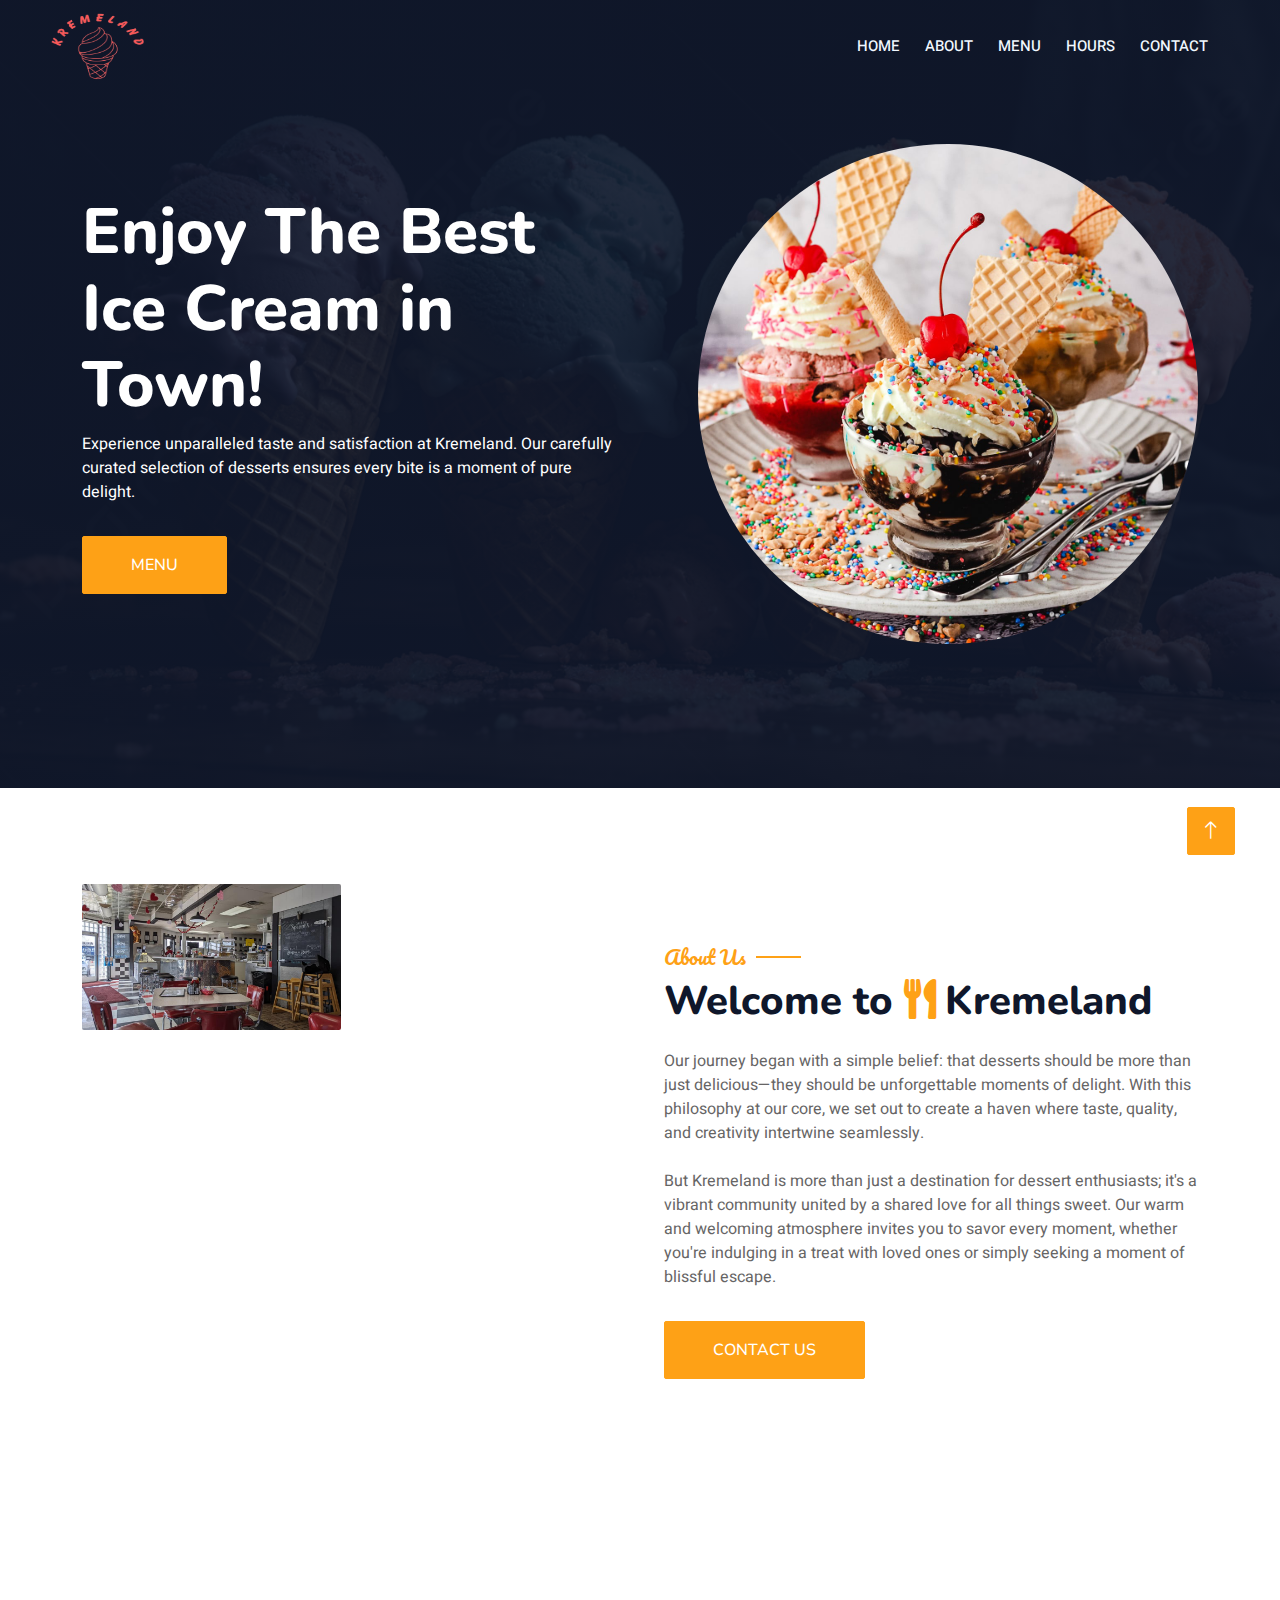
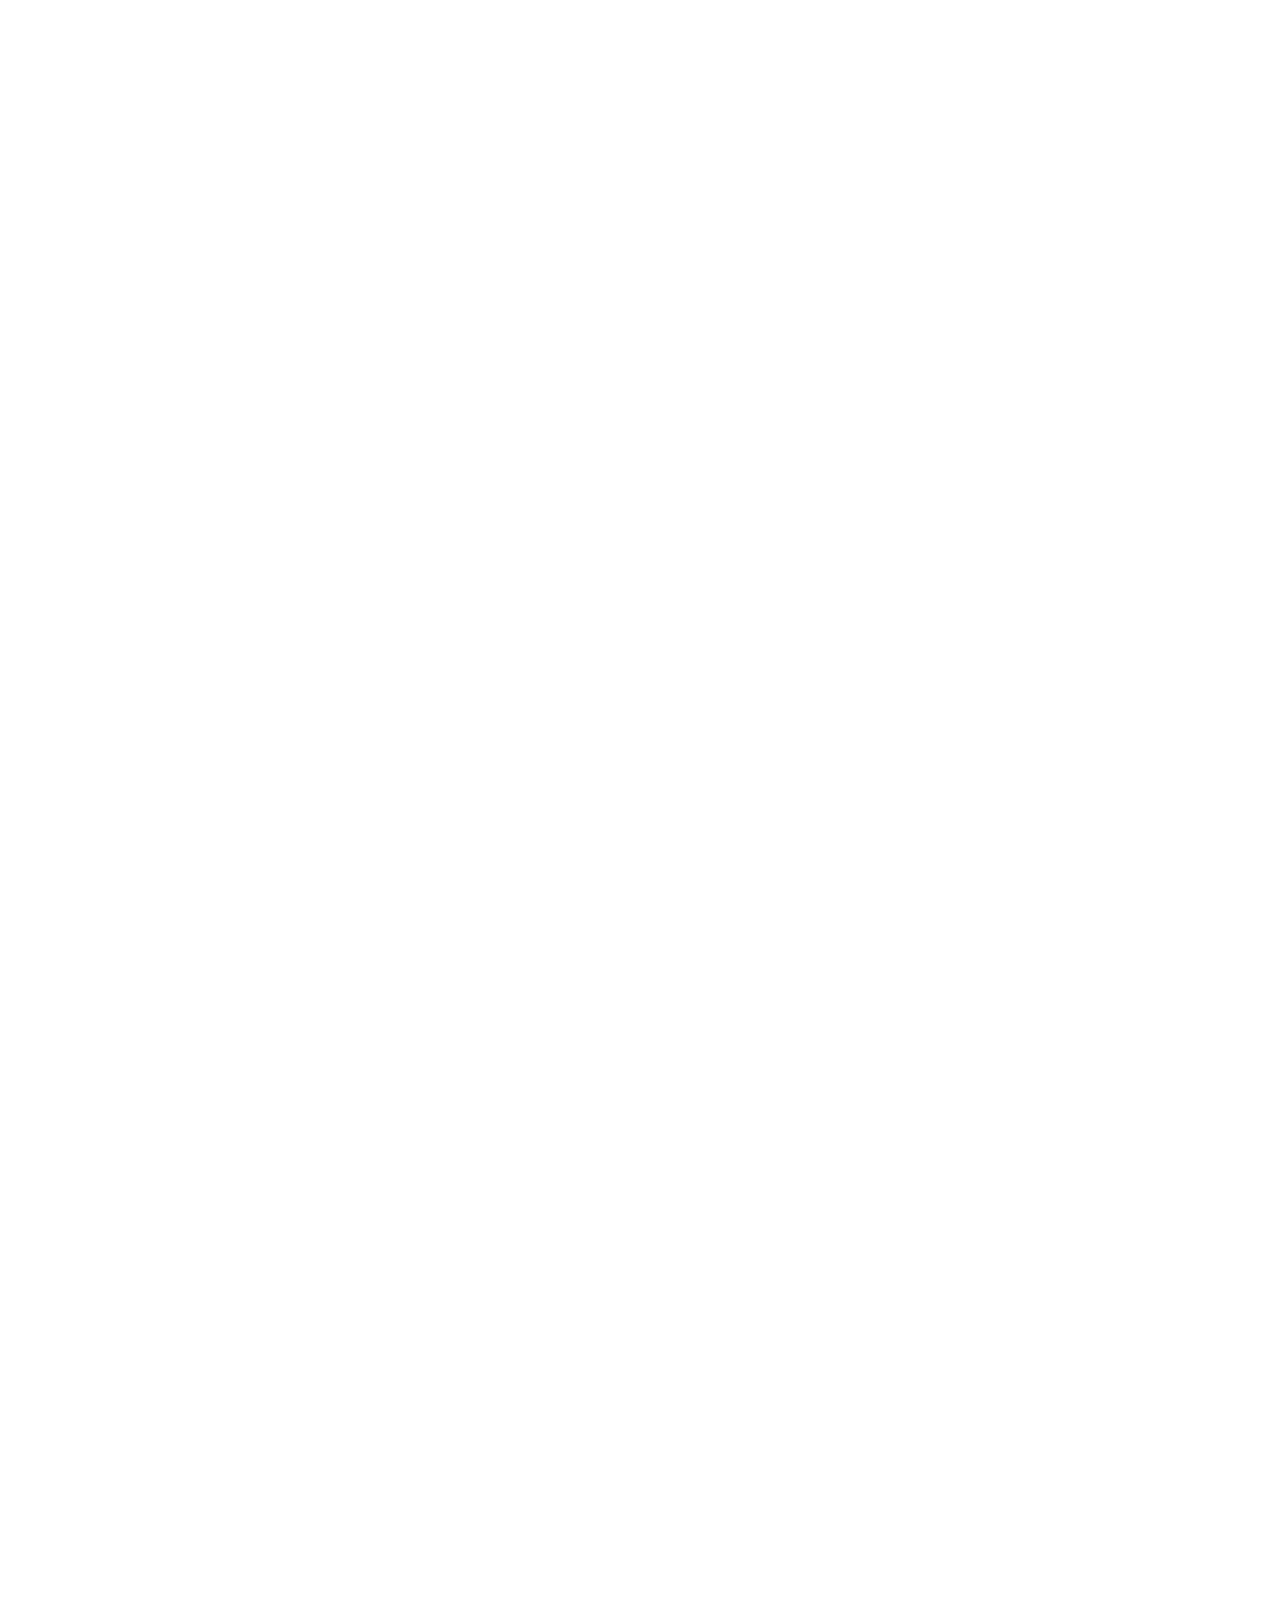
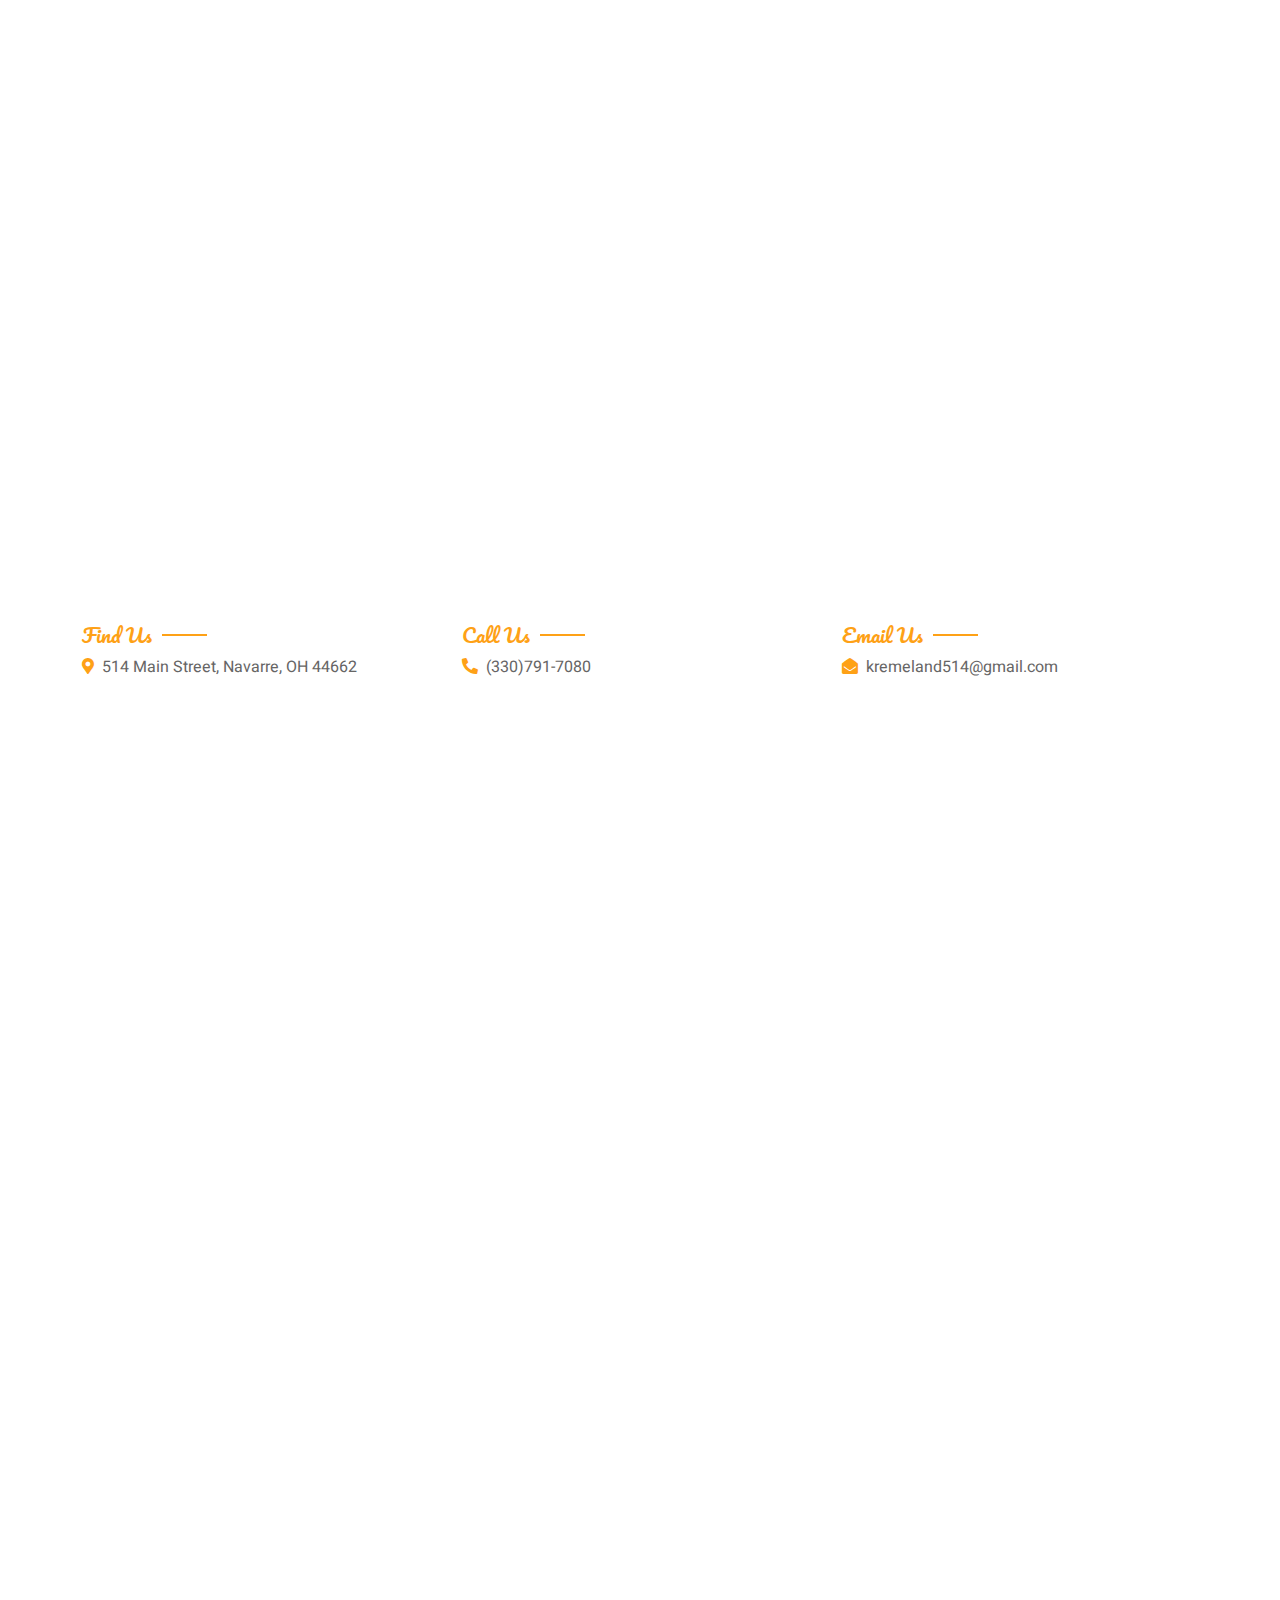
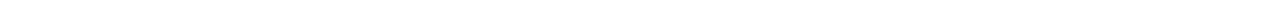
<file: index.html>
<!DOCTYPE html>
<html lang="en">

<head>
    <meta charset="utf-8">
    <title>Kremeland</title>
    <meta content="width=device-width, initial-scale=1.0" name="viewport">
    <meta content="" name="keywords">
    <meta content="" name="description">

    <!-- Favicon -->
    <link href="images/logo.jpg" rel="icon">

    <!--tailwind css
    <script src="https://cdn.tailwindcss.com"></script>-->




    <!-- Google Web Fonts -->
    <link rel="preconnect" href="https://fonts.googleapis.com">
    <link rel="preconnect" href="https://fonts.gstatic.com" crossorigin>
    <link href="https://fonts.googleapis.com/css2?family=Heebo:wght@400;500;600&family=Nunito:wght@600;700;800&family=Pacifico&display=swap" rel="stylesheet">

    <!-- Icon Font Stylesheet -->
    <link href="https://cdnjs.cloudflare.com/ajax/libs/font-awesome/5.10.0/css/all.min.css" rel="stylesheet">
    <link href="https://cdn.jsdelivr.net/npm/bootstrap-icons@1.4.1/font/bootstrap-icons.css" rel="stylesheet">

    <!-- Libraries Stylesheet -->
    <link href="lib/animate/animate.min.css" rel="stylesheet">
    <link href="lib/owlcarousel/assets/owl.carousel.min.css" rel="stylesheet">
    <link href="lib/tempusdominus/css/tempusdominus-bootstrap-4.min.css" rel="stylesheet" />

    <!-- Customized Bootstrap Stylesheet -->
    <link href="css/bootstrap.min.css" rel="stylesheet">

    <!-- Template Stylesheet -->
    <link href="css/style.css" rel="stylesheet">


</head>

<body>
    <div class="container-fluid bg-white p-0">
        <!-- Spinner Start -->
        <div id="spinner" class="show bg-white position-fixed translate-middle w-100 vh-100 top-50 start-50 d-flex align-items-center justify-content-center">
            <div class="spinner-border text-primary" style="width: 3rem; height: 3rem;" role="status">
                <span class="sr-only">Loading...</span>
            </div>
        </div>
        <!-- Spinner End -->


        <!-- Navbar & Hero Start -->
        <div class="container-fluid position-relative p-0">
            <nav class="navbar navbar-expand-lg navbar-dark bg-dark px-4 px-lg-5 py-3 py-lg-0">
                <a href="" class="navbar-brand p-0">
                    <!--<h1 class="text-primary m-0"><i class="fa fa-utensils me-3"></i>Kremeland</h1>-->
                    <img src="images/logo.png" alt="Kremeland" class="me-3" width="100" height="100">
                </a>
                <button class="navbar-toggler" type="button" data-bs-toggle="collapse" data-bs-target="#navbarCollapse">
                    <span class="fa fa-bars"></span>
                </button>
                <div class="collapse navbar-collapse" id="navbarCollapse">
                    <div class="navbar-nav ms-auto py-0 pe-4">
                        <a href="index.html" class="nav-item nav-link">Home</a>
                        <a href="#about" class="nav-item nav-link">About</a>
                        <a href="#menu" class="nav-item nav-link">Menu</a>
                        <a href="#opening" class="nav-item nav-link">Hours</a>
                        <a href="#contact" class="nav-item nav-link">Contact</a>
                    </div>
                </div>
            </nav>

            <div class="container-fluid py-5 bg-dark hero-header mb-5">
                <div class="container my-5 py-5">
                    <div class="row align-items-center g-5">
                        <div class="col-lg-6 text-center text-lg-start">
                            <h1 class="display-3 text-white animated slideInLeft">Enjoy The Best<br>Ice Cream in Town!</h1>
                            <p class="text-white animated slideInLeft mb-4 pb-2">
                                Experience unparalleled taste and satisfaction at Kremeland. Our carefully curated selection of desserts ensures every
                                bite is a moment of pure delight.
                            </p>
                            <a href="#menu" class="btn btn-primary py-sm-3 px-sm-5 me-3 animated slideInLeft">Menu</a>
                        </div>
                        <div class="col-lg-6 dflex text-center align-items-center text-lg-end overflow-hidden">
                            <img class="img-fluid hero_img rounded-full h-80 w-80" src="img/ice-scream1.jpg" alt="">
                        </div>
                    </div>
                </div>
            </div>
        </div>
        <!-- Navbar & Hero End -->

        <!-- About Start -->
        <div id="about" class="container-fluid py-5">
            <div class="container">
                <div class="row g-5 align-items-center">
                    <div class="col-lg-6">
                        <div class="row g-3">
                            <div class="col-6 text-start">
                                <img class="img-fluid rounded w-100 wow zoomIn" data-wow-delay="0.1s" src="img/kremeland4.jpg">
                            </div>
                            <div class="col-6 text-start">
                                <img class="img-fluid rounded w-75 wow zoomIn" data-wow-delay="0.3s" src="img/kremeland1.jpg" style="margin-top: 25%;">
                            </div>
                            <div class="col-6 text-end">
                                <img class="img-fluid rounded w-75 wow zoomIn" data-wow-delay="0.5s" src="img/kremeland3.jpg">
                            </div>
                            <div class="col-6 text-end">
                                <img class="img-fluid rounded w-100 wow zoomIn" data-wow-delay="0.7s" src="img/kremeland5.jpg">
                            </div>
                        </div>
                    </div>
                    <div class="col-lg-6">
                        <h5 class="section-title ff-secondary text-start text-primary fw-normal">About Us</h5>
                        <h1 class="mb-4">Welcome to <i class="fa fa-utensils text-primary me-2"></i>Kremeland</h1>
                        <p class="mb-4">
                            Our journey began with a simple belief: that desserts should be more than just delicious—they should be unforgettable
                            moments of delight. With this philosophy at our core, we set out to create a haven where taste, quality, and creativity
                            intertwine seamlessly.
                        </p>
                        <p class="mb-4">
                            But Kremeland is more than just a destination for dessert enthusiasts; it's a vibrant community united by a shared love
                            for all things sweet. Our warm and welcoming atmosphere invites you to savor every moment, whether you're indulging in a
                            treat with loved ones or simply seeking a moment of blissful escape.
                        </p>
                        <a class="btn btn-primary py-3 px-5 mt-2" href="#contact">Contact Us</a>
                    </div>
                </div>
            </div>
        </div>
        <!-- About End -->


        <!-- Menu Start -->
        <div id="menu" class="container-fluid py-5">
            <div class="container">
                <div class="text-center wow fadeInUp" data-wow-delay="0.1s">
                    <h5 class="section-title ff-secondary text-center text-primary fw-normal">Food Menu</h5>
                    <h1 class="mb-5">Most Popular Items</h1>
                </div>
                <div class="tab-class text-center wow fadeInUp" data-wow-delay="0.1s">
                    <ul class="nav nav-pills d-inline-flex justify-content-center border-bottom mb-5">
                        <li class="nav-item">
                            <a class="d-flex align-items-center text-start mx-3 ms-0 pb-3 active" data-bs-toggle="pill" href="#tab-1">
                                <i class="fa fa-ice-cream fa-2x text-primary"></i>
                                <div class="ps-3">
                                    <h6 class="mt-n1 mb-0">Ice Cream</h6>
                                </div>
                            </a>
                        </li>
                        <li class="nav-item">
                            <a class="d-flex align-items-center text-start mx-3 pb-3" data-bs-toggle="pill" href="#tab-2">
                                <i class="fa fa-coffee fa-2x text-primary"></i>
                                <div class="ps-3">
                                    <h6 class="mt-n1 mb-0">Breakfast</h6>
                                </div>
                            </a>
                        </li>
                        <li class="nav-item">
                            <a class="d-flex align-items-center text-start mx-3 me-0 pb-3" data-bs-toggle="pill" href="#tab-3">
                                <i class="fa fa-utensils fa-2x text-primary"></i>
                                <div class="ps-3">
                                    <h6 class="mt-n1 mb-0">Lunch & Dinner</h6>
                                </div>
                            </a>
                        </li>
                    </ul>
                    <div class="tab-content">
                        <div id="tab-1" class="tab-pane fade show p-0 active">
                            <div class="row">
                                <div class="d-flex align-items-center">
                                    <img src="images/icecreammenu.jpg" alt="ice scream menu" class="img-fluid">
                                </div>
                            </div>


                        </div>
                        <div id="tab-2" class="tab-pane fade show p-0">
                            <div class="row">
                                <div class="d-flex align-items-center">
                                    <img src="images/breakfastmenu.jpg" alt="ice scream menu" class="img-fluid">
                                </div>
                            </div>
                        </div>
                        <div id="tab-3" class="tab-pane fade show p-0">
                            <div class="col g-4">
                                <div class="row">
                                    <img src="images/dinnermenu1.jpg" alt="ice scream menu" class="img-fluid">
                                </div>
                                <div class="row">
                                    <img src="images/dinnermenu2.jpg" alt="ice scream menu" class="img-fluid">
                                </div>
                            </div>
                        </div>

                    </div>
                </div>
            </div>
        </div>
        <!-- Menu End -->
        
        <!-- Contact & map Section-->
      <div id="contact" class="container-xxl py-5">
    <div class="container">
        <div class="text-center wow fadeInUp" data-wow-delay="0.1s"
            style="visibility: visible; animation-delay: 0.1s; animation-name: fadeInUp;">
            <h5 class="section-title ff-secondary text-center text-primary fw-normal">Contact Us</h5>
            <h1 class="mb-5">Contact For Any Query</h1>
        </div>
        <div class="row g-4">
            <div class="col-12">
                <div class="row gy-4">
                    <div class="col-md-4">
                        <h5 class="section-title ff-secondary fw-normal text-start text-primary">Find Us</h5>
                        <p><i class="fa fa-map-marker-alt text-primary me-2"></i>514 Main Street, Navarre, OH 44662</p>
                    </div>
                    <div class="col-md-4">
                        <h5 class="section-title ff-secondary fw-normal text-start text-primary">Call Us</h5>
                        <p><i class="fa fa-phone-alt text-primary me-2"></i>(330)791-7080</p>
                    </div>
                    <div class="col-md-4">
                        <h5 class="section-title ff-secondary fw-normal text-start text-primary">Email Us</h5>
                        <p><i class="fa fa-envelope-open text-primary me-2"></i>kremeland514@gmail.com</p>
                    </div>
                </div>
            </div>
            <div class="col-md-6 wow fadeIn" data-wow-delay="0.1s"
                style="visibility: visible; animation-delay: 0.1s; animation-name: fadeIn;">
<iframe class="position-relative rounded w-100 h-100"
    src="https://www.google.com/maps/embed?pb=!1m18!1m12!1m3!1d15092.253978286993!2d-81.51776107925804!3d40.72615538071802!2m3!1f0!2f0!3f0!3m2!1i1024!2i768!4f13.1!3m3!1m2!1s0x8834f5eb2d9a389f%3A0x42cc644d74b18d15!2s514%20Main%20St%2C%20Navarre%2C%20OH%2044662%2C%20USA!5e0!3m2!1sen!2sbd!4v1603794290143!5m2!1sen!2sbd"
    frameborder="0" style="min-height: 350px; border:0;" allowfullscreen="" aria-hidden="false" tabindex="0"></iframe>

            </div>
            <div class="col-md-6">
                <div class="wow fadeInUp" data-wow-delay="0.2s"
                    style="visibility: visible; animation-delay: 0.2s; animation-name: fadeInUp;">

<form method="post" enctype="text/plain">
    <div class="row g-3">
        <div class="col-md-6">
            <div class="form-floating">
                <input type="text" class="form-control" id="InputName" name="InputName" placeholder="Your Name" name="name">
                <label for="name">Your Name</label>
            </div>
        </div>
        <div class="col-md-6">
            <div class="form-floating">
                <input type="email" class="form-control" id="InputEmail" name="InputEmail" placeholder="Your Email" name="email">
                <label for="email">Your Email</label>
            </div>
        </div>
        <div class="col-12">
            <div class="form-floating">
                <input type="text" class="form-control" id="InputSubject"name="InputSubject" placeholder="Subject" name="subject">
                <label for="subject">Subject</label>
            </div>
        </div>
        <div class="col-12">
            <div class="form-floating">
                <textarea class="form-control" id="InputMessage" name="InputMessage" placeholder="Leave a message here" id="message" style="height: 150px"
                    name="message"></textarea>
                <label for="message">Message</label>
            </div>
        </div>
        <div class="col-12">
            <button class="btn btn-primary w-100 py-3" type="button" onclick="sendEmail()">Send Message</button>
        </div>
    </div>
</form>

                </div>
            </div>
        </div>
    </div>
      </div>
        <!-- Contact & map end-->

        <!-- Footer Start -->
        <div class="container-fluid bg-dark text-light footer pt-5 mt-5 wow fadeIn" data-wow-delay="0.1s">
            <div class="container py-5">
                <div class="row g-5">
                    <div class="col-lg-3 col-md-6">
                        <h4 class="section-title ff-secondary text-start text-primary fw-normal mb-4">Company</h4>
                        <a class="btn btn-link" href="#about">About Us</a>
                        <a class="btn btn-link" href="#contact">Contact Us</a>
                        <a class="btn btn-link" href="#">Privacy Policy</a>
                        <a class="btn btn-link" href="#">Terms & Condition</a>
                    </div>
                    <div class="col-lg-3 col-md-6">
                        <h4 class="section-title ff-secondary text-start text-primary fw-normal mb-4">Contact</h4>
                        <p class="mb-2"><i class="fa fa-map-marker-alt me-3"></i>514 Main Street, Navarre, OH 44662</p>
                        <p class="mb-2"><i class="fa fa-phone-alt me-3"></i>(330)791-7080</p>
                        <p class="mb-2"><i class="fa fa-envelope me-3"></i>kremeland514@gmail.com</p>
                        <div class="d-flex pt-2">
                            <a class="btn btn-outline-light btn-social" href="https://web.facebook.com/kremeland/about"><i class="fab fa-facebook-f"></i></a>
                            <a class="btn btn-outline-light btn-social" href="https://www.instagram.com/explore/tags/kremeland/"><i class="fab fa-instagram"></i></a>
                        </div>
                    </div>
                    <div id="opening" class="col-lg-4 col-md-8">
                        <h4 class="section-title ff-secondary text-start text-primary fw-normal mb-4">Opening</h4>
                        <div class="col g-3">
                            <div class="row">
                                <div class="col">MON</div>
                                <span class="col">-</span>
                                <div class="col">12pm - 5pm</div>
                            </div>
                            <div class="row ">
                                <div class="col">TUE</div>
                                <span class="col">-</span>
                                <div class="col">9am - 5pm</div>
                            </div>
                            <div class="row ">
                                <div class="col">WED</div>
                                <span class="col">-</span>
                                <div class="col">9am - 5pm</div>
                            </div>
                            <div class="row ">
                                <div class="col">THUR</div>
                                <span class="col">-</span>
                                <div class="col">9am - 5pm</div>
                            </div>
                            <div class="row">
                                <div class="col">FRI</div>
                                <span class="col">-</span>
                                <div class="col">9am - 5pm</div>
                            </div>
                            <div class="row ">
                                <div class="col">SAT</div>
                                <span class="col">-</span>
                                <div class="col">9am - 3pm</div>
                            </div>
                            <div class="row ">
                                <div class="col">SUN</div>
                                <span class="col">-</span>
                                <div class="col">CLOSED</div>
                            </div>
                        </div>
                    </div>
                </div>
            </div>
            <div class="container">
                <div class="copyright">
                    <div class="row">
                        <div class="col-md-6 text-center text-md-start mb-3 mb-md-0">
                            &copy; <a class="border-bottom" href="#">Kremeland</a>, All Right Reserved. 
                        </div>
                        <div class="col-md-6 text-center text-md-end">
                            <div class="footer-menu">
                                <a href="index.html">Home</a>
                                <a href="#">Cookies</a>
                                <a href="#">Help</a>
                                <a href="#">FQAs</a>
                            </div>
                        </div>
                    </div>
                </div>
            </div>
        </div>
        <!-- Footer End -->


        <!-- Back to Top -->
        <a href="#" class="btn btn-lg btn-primary btn-lg-square back-to-top"><i class="bi bi-arrow-up"></i></a>
    </div>

    <script>
        function sendEmail() {
            var name = document.getElementById('InputName').value;
            var email = document.getElementById('InputEmail').value;
            var subject = document.getElementById('InputSubject').value;
            var message = document.getElementById('InputMessage').value;

            // Constructing the mailto link with the form data
            var mailtoLink = 'mailto:mwendavictorm@gmail.com'
                + '?subject=' + encodeURIComponent(subject)
                + '&body=' + encodeURIComponent('Name: ' + name + '\nEmail: ' + email + '\nMessage: ' + message);

            // Opening the default email client
            window.location.href = mailtoLink;
        }
    </script>

    <!-- JavaScript Libraries -->
    <script src="https://code.jquery.com/jquery-3.4.1.min.js"></script>
    <script src="https://cdn.jsdelivr.net/npm/bootstrap@5.0.0/dist/js/bootstrap.bundle.min.js"></script>
    <script src="lib/wow/wow.min.js"></script>
    <script src="lib/easing/easing.min.js"></script>
    <script src="lib/waypoints/waypoints.min.js"></script>
    <script src="lib/counterup/counterup.min.js"></script>
    <script src="lib/owlcarousel/owl.carousel.min.js"></script>
    <script src="lib/tempusdominus/js/moment.min.js"></script>
    <script src="lib/tempusdominus/js/moment-timezone.min.js"></script>
    <script src="lib/tempusdominus/js/tempusdominus-bootstrap-4.min.js"></script>

    <!-- Template Javascript -->
    <script src="js/main.js"></script>
</body>

</html>
</file>
<file: css/style.css>
/********** Template CSS **********/
:root {
    --primary: #FEA116;
    --light: #F1F8FF;
    --dark: #0F172B;
}

.ff-secondary {
    font-family: 'Pacifico', cursive;
}

.fw-medium {
    font-weight: 600 !important;
}

.fw-semi-bold {
    font-weight: 700 !important;
}

.back-to-top {
    position: fixed;
    display: none;
    right: 45px;
    bottom: 45px;
    z-index: 99;
}

.navbar-dark .navbar-brand img {
    max-height: 80px!important;
}


/*** Spinner ***/
#spinner {
    opacity: 0;
    visibility: hidden;
    transition: opacity .5s ease-out, visibility 0s linear .5s;
    z-index: 99999;
}

#spinner.show {
    transition: opacity .5s ease-out, visibility 0s linear 0s;
    visibility: visible;
    opacity: 1;
}


/*** Button ***/
.btn {
    font-family: 'Nunito', sans-serif;
    font-weight: 500;
    text-transform: uppercase;
    transition: .5s;
}

.btn.btn-primary,
.btn.btn-secondary {
    color: #FFFFFF;
}

.btn-square {
    width: 38px;
    height: 38px;
}

.btn-sm-square {
    width: 32px;
    height: 32px;
}

.btn-lg-square {
    width: 48px;
    height: 48px;
}

.btn-square,
.btn-sm-square,
.btn-lg-square {
    padding: 0;
    display: flex;
    align-items: center;
    justify-content: center;
    font-weight: normal;
    border-radius: 2px;
}


/*** Navbar ***/
.navbar-dark .navbar-nav .nav-link {
    position: relative;
    margin-left: 25px;
    padding: 35px 0;
    font-size: 15px;
    color: var(--light) !important;
    text-transform: uppercase;
    font-weight: 500;
    outline: none;
    transition: .5s;
}

.sticky-top.navbar-dark .navbar-nav .nav-link {
    padding: 20px 0;
}

.navbar-dark .navbar-nav .nav-link:hover,
.navbar-dark .navbar-nav .nav-link.active {
    color: var(--primary) !important;
}

.navbar-dark .navbar-brand img {
    max-height: 60px;
    transition: .5s;
}

.sticky-top.navbar-dark .navbar-brand img {
    max-height: 45px;
}

@media (max-width: 991.98px) {
    .sticky-top.navbar-dark {
        position: relative;
    }

    .navbar-dark .navbar-collapse {
        margin-top: 15px;
        border-top: 1px solid rgba(255, 255, 255, .1)
    }

    .navbar-dark .navbar-nav .nav-link,
    .sticky-top.navbar-dark .navbar-nav .nav-link {
        padding: 10px 0;
        margin-left: 0;
    }

    .navbar-dark .navbar-brand img {
        max-height: 45px;
    }
}

@media (min-width: 992px) {
    .navbar-dark {
        position: absolute;
        width: 100%;
        top: 0;
        left: 0;
        z-index: 999;
        background: transparent !important;
    }
    
    .sticky-top.navbar-dark {
        position: fixed;
        background: var(--dark) !important;
    }
}

nav a {
    transition: color 2s ease;
    transition-delay: 2s ease;
}

/*** Hero Header ***/
.hero-header {
    background: linear-gradient(rgba(15, 23, 43, .9), rgba(15, 23, 43, .9)), url(../img/icecreamherobg1.jpg);
    background-position: center center;
    background-repeat: no-repeat;
    background-size: cover;
}

.hero-header img {
    animation: imgRotate 50s linear infinite;
}

@keyframes imgRotate { 
    100% { 
        transform: rotate(360deg); 
    } 
}

.hero_img{
    border-radius: 1000px;
    height: 500px;
    width: 500px;
}

@media (max-width:749px) {
    .hero_img {
     height: 390px;
     width: 390px;
    }
    
}

.breadcrumb-item + .breadcrumb-item::before {
    color: rgba(255, 255, 255, .5);
}


/*** Section Title ***/
.section-title {
    position: relative;
    display: inline-block;
}

.section-title::before {
    position: absolute;
    content: "";
    width: 45px;
    height: 2px;
    top: 50%;
    left: -55px;
    margin-top: -1px;
    background: var(--primary);
}

.section-title::after {
    position: absolute;
    content: "";
    width: 45px;
    height: 2px;
    top: 50%;
    right: -55px;
    margin-top: -1px;
    background: var(--primary);
}

.section-title.text-start::before,
.section-title.text-end::after {
    display: none;
}


/*** Service ***/
.service-item {
    box-shadow: 0 0 45px rgba(0, 0, 0, .08);
    transition: .5s;
}

.service-item:hover {
    background: var(--primary);
}

.service-item * {
    transition: .5s;
}

.service-item:hover * {
    color: var(--light) !important;
}


/*** Food Menu ***/
.nav-pills .nav-item .active {
    border-bottom: 2px solid var(--primary);
}


/*** Youtube Video ***/
.video {
    position: relative;
    height: 100%;
    min-height: 500px;
    background: linear-gradient(rgba(15, 23, 43, .1), rgba(15, 23, 43, .1)), url(../img/video.jpg);
    background-position: center center;
    background-repeat: no-repeat;
    background-size: cover;
}

.video .btn-play {
    position: absolute;
    z-index: 3;
    top: 50%;
    left: 50%;
    transform: translateX(-50%) translateY(-50%);
    box-sizing: content-box;
    display: block;
    width: 32px;
    height: 44px;
    border-radius: 50%;
    border: none;
    outline: none;
    padding: 18px 20px 18px 28px;
}

.video .btn-play:before {
    content: "";
    position: absolute;
    z-index: 0;
    left: 50%;
    top: 50%;
    transform: translateX(-50%) translateY(-50%);
    display: block;
    width: 100px;
    height: 100px;
    background: var(--primary);
    border-radius: 50%;
    animation: pulse-border 1500ms ease-out infinite;
}

.video .btn-play:after {
    content: "";
    position: absolute;
    z-index: 1;
    left: 50%;
    top: 50%;
    transform: translateX(-50%) translateY(-50%);
    display: block;
    width: 100px;
    height: 100px;
    background: var(--primary);
    border-radius: 50%;
    transition: all 200ms;
}

.video .btn-play img {
    position: relative;
    z-index: 3;
    max-width: 100%;
    width: auto;
    height: auto;
}

.video .btn-play span {
    display: block;
    position: relative;
    z-index: 3;
    width: 0;
    height: 0;
    border-left: 32px solid var(--dark);
    border-top: 22px solid transparent;
    border-bottom: 22px solid transparent;
}

@keyframes pulse-border {
    0% {
        transform: translateX(-50%) translateY(-50%) translateZ(0) scale(1);
        opacity: 1;
    }

    100% {
        transform: translateX(-50%) translateY(-50%) translateZ(0) scale(1.5);
        opacity: 0;
    }
}

#videoModal {
    z-index: 99999;
}

#videoModal .modal-dialog {
    position: relative;
    max-width: 800px;
    margin: 60px auto 0 auto;
}

#videoModal .modal-body {
    position: relative;
    padding: 0px;
}

#videoModal .close {
    position: absolute;
    width: 30px;
    height: 30px;
    right: 0px;
    top: -30px;
    z-index: 999;
    font-size: 30px;
    font-weight: normal;
    color: #FFFFFF;
    background: #000000;
    opacity: 1;
}


/*** Team ***/
.team-item {
    box-shadow: 0 0 45px rgba(0, 0, 0, .08);
    height: calc(100% - 38px);
    transition: .5s;
}

.team-item img {
    transition: .5s;
}

.team-item:hover img {
    transform: scale(1.1);
}

.team-item:hover {
    height: 100%;
}

.team-item .btn {
    border-radius: 38px 38px 0 0;
}


/*** Testimonial ***/
.testimonial-carousel .owl-item .testimonial-item,
.testimonial-carousel .owl-item.center .testimonial-item * {
    transition: .5s;
}

.testimonial-carousel .owl-item.center .testimonial-item {
    background: var(--primary) !important;
    border-color: var(--primary) !important;
}

.testimonial-carousel .owl-item.center .testimonial-item * {
    color: var(--light) !important;
}

.testimonial-carousel .owl-dots {
    margin-top: 24px;
    display: flex;
    align-items: flex-end;
    justify-content: center;
}

.testimonial-carousel .owl-dot {
    position: relative;
    display: inline-block;
    margin: 0 5px;
    width: 15px;
    height: 15px;
    border: 1px solid #CCCCCC;
    border-radius: 15px;
    transition: .5s;
}

.testimonial-carousel .owl-dot.active {
    background: var(--primary);
    border-color: var(--primary);
}


/*** Footer ***/
.footer .btn.btn-social {
    margin-right: 5px;
    width: 35px;
    height: 35px;
    display: flex;
    align-items: center;
    justify-content: center;
    color: var(--light);
    border: 1px solid #FFFFFF;
    border-radius: 35px;
    transition: .3s;
}

.footer .btn.btn-social:hover {
    color: var(--primary);
}

.footer .btn.btn-link {
    display: block;
    margin-bottom: 5px;
    padding: 0;
    text-align: left;
    color: #FFFFFF;
    font-size: 15px;
    font-weight: normal;
    text-transform: capitalize;
    transition: .3s;
}

.footer .btn.btn-link::before {
    position: relative;
    content: "\f105";
    font-family: "Font Awesome 5 Free";
    font-weight: 900;
    margin-right: 10px;
}

.footer .btn.btn-link:hover {
    letter-spacing: 1px;
    box-shadow: none;
}

.footer .copyright {
    padding: 25px 0;
    font-size: 15px;
    border-top: 1px solid rgba(256, 256, 256, .1);
}

.footer .copyright a {
    color: var(--light);
}

.footer .footer-menu a {
    margin-right: 15px;
    padding-right: 15px;
    border-right: 1px solid rgba(255, 255, 255, .1);
}

.footer .footer-menu a:last-child {
    margin-right: 0;
    padding-right: 0;
    border-right: none;
}
</file>
